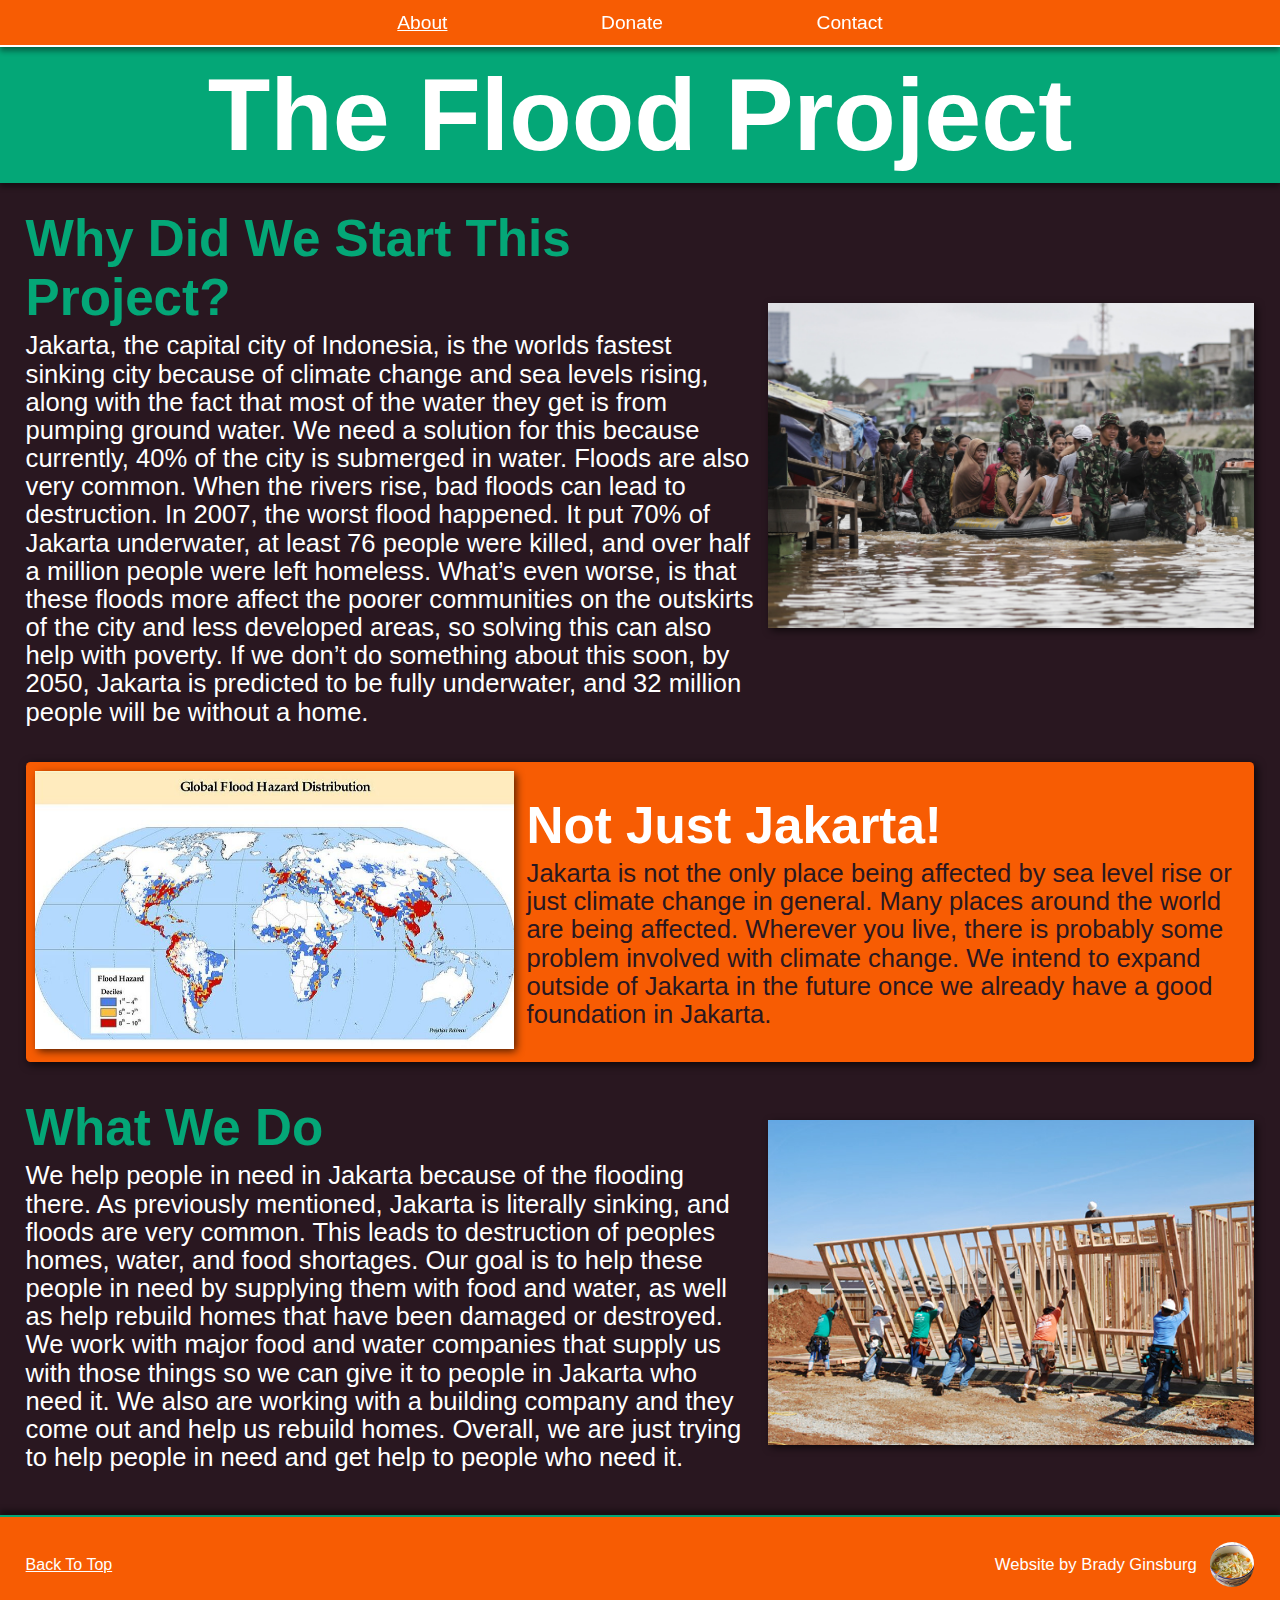
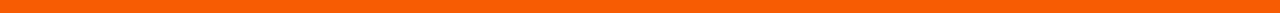
<file: pages/about.html>
<!DOCTYPE html>
<html lang="en">
    <head>
        <meta charset="UTF-8" />
        <meta http-equiv="X-UA-Compatible" content="IE=edge" />
        <meta name="viewport" content="width=device-width, initial-scale=1.0" />
        <title>The Flood Project</title>
        <link rel="stylesheet" href="../styles/general.css" />
        <link rel="stylesheet" href="../styles/top.css" />
        <link rel="stylesheet" href="../styles/main.css" />
        <link rel="stylesheet" href="../styles/footer.css" />
    </head>
    <body>
        <div class="top">
            <nav class="invisible-nav">
                <div class="nav-bar">
                    <a href="./about.html">About</a>
                    <a href="./donate.html">Support</a>
                    <a href="./contact.html">Contact</a>
                </div>
            </nav>
            <nav class="sticky-nav">
                <div class="nav-bar">
                    <a class="current-page" href="./about.html">About</a>
                    <a href="./donate.html">Donate</a>
                    <a href="./contact.html">Contact</a>
                </div>
            </nav>

            <header>
                <h1>The Flood Project</h1>
            </header>
        </div>

        <main>
            <section class="flexbox-row">
                <div class="flexbox-col topic-text">
                    <h2>Why Did We Start This Project?</h2>
                    <p>
                        Jakarta, the capital city of Indonesia, is the worlds
                        fastest sinking city because of climate change and sea
                        levels rising, along with the fact that most of the
                        water they get is from pumping ground water. We need a
                        solution for this because currently, 40% of the city is
                        submerged in water. Floods are also very common. When
                        the rivers rise, bad floods can lead to destruction. In
                        2007, the worst flood happened. It put 70% of Jakarta
                        underwater, at least 76 people were killed, and over
                        half a million people were left homeless. What’s even
                        worse, is that these floods more affect the poorer
                        communities on the outskirts of the city and less
                        developed areas, so solving this can also help with
                        poverty. If we don’t do something about this soon, by
                        2050, Jakarta is predicted to be fully underwater, and
                        32 million people will be without a home.
                    </p>
                </div>
                <div class="topic-img">
                    <img src="../images/Jakarta-Flood.jpeg" alt="people carrying other people in a flood">
                </div>
            </section>

            <section class="flexbox-row section-colored">
                <div class="topic-img">
                    <img src="../images/flood-frequency-distribution.jpeg" alt="people carrying other people in a flood">
                </div>
                <div class="flexbox-col topic-text">
                    <h2>Not Just Jakarta!</h2>
                    <p>
                        Jakarta is not the only place being affected by sea
                        level rise or just climate change in general. Many
                        places around the world are being affected. Wherever you
                        live, there is probably some problem involved with
                        climate change. We intend to expand outside of Jakarta
                        in the future once we already have a good foundation in
                        Jakarta.
                    </p>
                </div>
            </section>

            <section class="flexbox-row">
                <div class="flexbox-col topic-text">
                    <h2>What We Do</h2>
                    <p>
                        We help people in need in Jakarta because of the
                        flooding there. As previously mentioned, Jakarta is
                        literally sinking, and floods are very common. This
                        leads to destruction of peoples homes, water, and food
                        shortages. Our goal is to help these people in need by
                        supplying them with food and water, as well as help
                        rebuild homes that have been damaged or destroyed. We
                        work with major food and water companies that supply us
                        with those things so we can give it to people in Jakarta
                        who need it. We also are working with a building company
                        and they come out and help us rebuild homes. Overall, we
                        are just trying to help people in need and get help to
                        people who need it.
                    </p>
                </div>
                <div class="topic-img">
                    <img src="../images/rebuilding.jpeg" alt="people carrying other people in a flood">
                </div>
            </section>
        </main>

        <footer>
            <div>
                <a href="#top">Back To Top</a>
                <div class="creator">
                    <p>Website by Brady Ginsburg</p>
                    <img src="../images/profile-pic.jpeg" alt="soup picture" />
                </div>
            </div>
        </footer>
        <div class="bottom-filler"></div>
    </body>
</html>
</file>
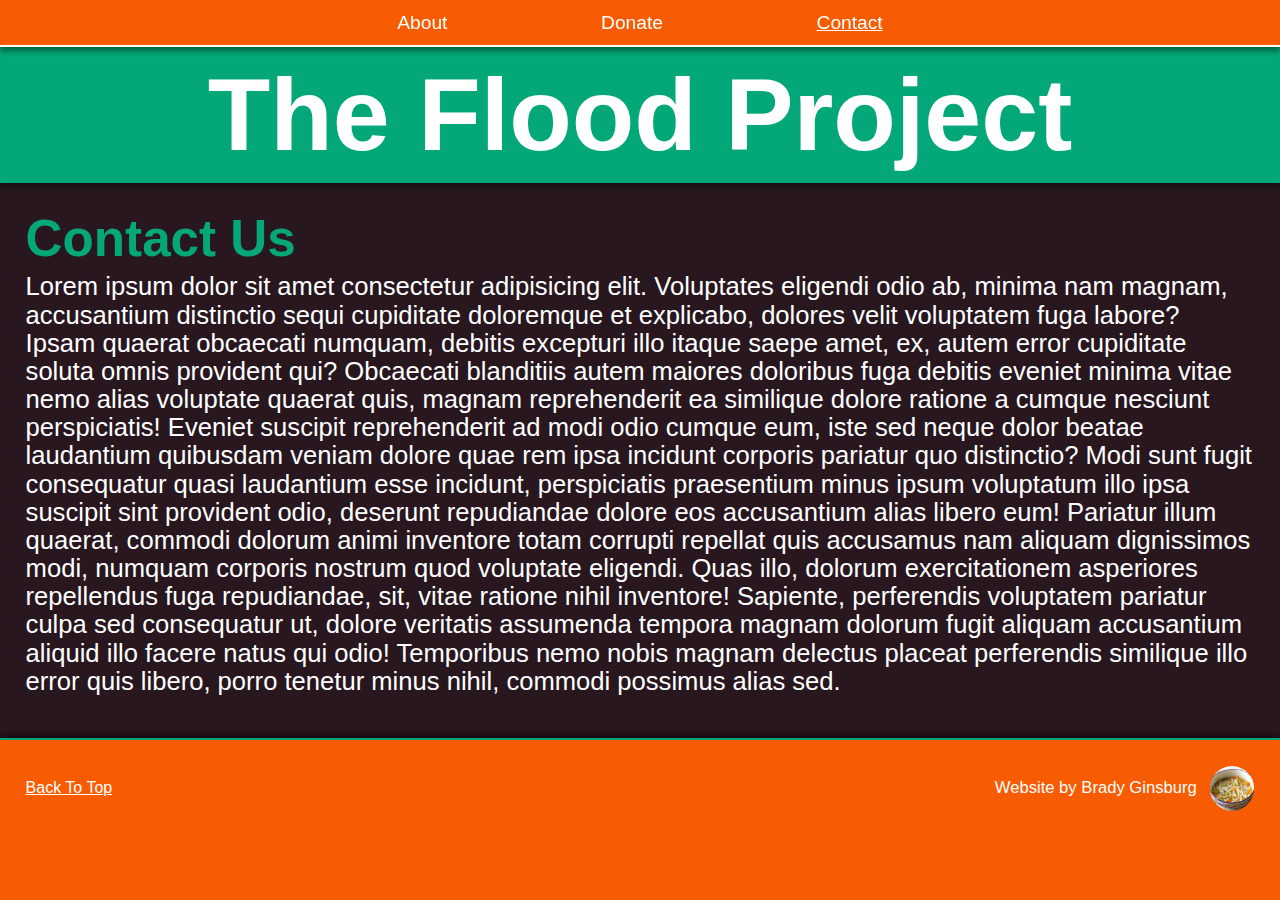
<file: pages/contact.html>
<!DOCTYPE html>
<html lang="en">
    <head>
        <meta charset="UTF-8" />
        <meta http-equiv="X-UA-Compatible" content="IE=edge" />
        <meta name="viewport" content="width=device-width, initial-scale=1.0" />
        <title>The Flood Project</title>
        <link rel="stylesheet" href="../styles/general.css" />
        <link rel="stylesheet" href="../styles/top.css" />
        <link rel="stylesheet" href="../styles/main.css" />
        <link rel="stylesheet" href="../styles/footer.css" />
    </head>
    <body>
        <div class="top">
            <nav class="invisible-nav">
                <div class="nav-bar">
                    <a href="./about.html">About</a>
                    <a href="./donate.html">Support</a>
                    <a href="./contact.html">Contact</a>
                </div>
            </nav>
            <nav class="sticky-nav">
                <div class="nav-bar">
                    <a href="./about.html">About</a>
                    <a href="./donate.html">Donate</a>
                    <a class="current-page" href="./contact.html">Contact</a>
                </div>
            </nav>

            <header>
                <h1>The Flood Project</h1>
            </header>
        </div>

        <main>
            <section class="flexbox-row">
                <div class="flexbox-col topic-text">
                    <h2>Contact Us</h2>
                    <p>
                        Lorem ipsum dolor sit amet consectetur adipisicing elit.
                        Voluptates eligendi odio ab, minima nam magnam,
                        accusantium distinctio sequi cupiditate doloremque et
                        explicabo, dolores velit voluptatem fuga labore? Ipsam
                        quaerat obcaecati numquam, debitis excepturi illo itaque
                        saepe amet, ex, autem error cupiditate soluta omnis
                        provident qui? Obcaecati blanditiis autem maiores
                        doloribus fuga debitis eveniet minima vitae nemo alias
                        voluptate quaerat quis, magnam reprehenderit ea
                        similique dolore ratione a cumque nesciunt perspiciatis!
                        Eveniet suscipit reprehenderit ad modi odio cumque eum,
                        iste sed neque dolor beatae laudantium quibusdam veniam
                        dolore quae rem ipsa incidunt corporis pariatur quo
                        distinctio? Modi sunt fugit consequatur quasi laudantium
                        esse incidunt, perspiciatis praesentium minus ipsum
                        voluptatum illo ipsa suscipit sint provident odio,
                        deserunt repudiandae dolore eos accusantium alias libero
                        eum! Pariatur illum quaerat, commodi dolorum animi
                        inventore totam corrupti repellat quis accusamus nam
                        aliquam dignissimos modi, numquam corporis nostrum quod
                        voluptate eligendi. Quas illo, dolorum exercitationem
                        asperiores repellendus fuga repudiandae, sit, vitae
                        ratione nihil inventore! Sapiente, perferendis
                        voluptatem pariatur culpa sed consequatur ut, dolore
                        veritatis assumenda tempora magnam dolorum fugit aliquam
                        accusantium aliquid illo facere natus qui odio!
                        Temporibus nemo nobis magnam delectus placeat
                        perferendis similique illo error quis libero, porro
                        tenetur minus nihil, commodi possimus alias sed.
                    </p>
                </div>
            </section>
        </main>

        <footer>
            <div>
                <a href="#top">Back To Top</a>
                <div class="creator">
                    <p>Website by Brady Ginsburg</p>
                    <img src="../images/profile-pic.jpeg" alt="soup" />
                </div>
            </div>
        </footer>
        <div class="bottom-filler"></div>
    </body>
</html>
</file>
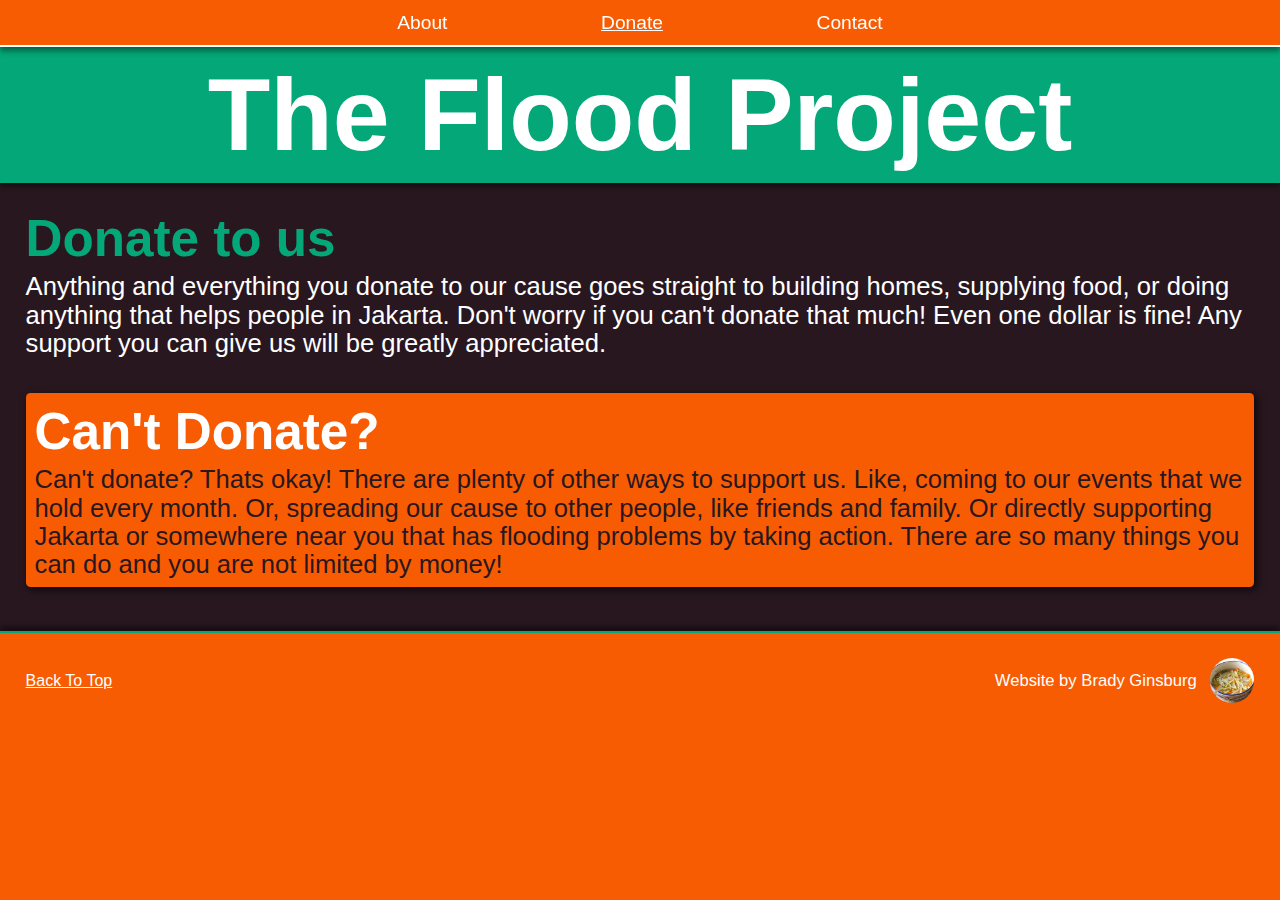
<file: pages/donate.html>
<!DOCTYPE html>
<html lang="en">
    <head>
        <meta charset="UTF-8" />
        <meta http-equiv="X-UA-Compatible" content="IE=edge" />
        <meta name="viewport" content="width=device-width, initial-scale=1.0" />
        <title>The Flood Project</title>
        <link rel="stylesheet" href="../styles/general.css" />
        <link rel="stylesheet" href="../styles/top.css" />
        <link rel="stylesheet" href="../styles/main.css" />
        <link rel="stylesheet" href="../styles/footer.css" />
    </head>
    <body>
        <div class="top">
            <nav class="invisible-nav">
                <div class="nav-bar">
                    <a href="./about.html">About</a>
                    <a href="./donate.html">Support</a>
                    <a href="./contact.html">Contact</a>
                </div>
            </nav>

            <nav class="sticky-nav">
                <div class="nav-bar">
                    <a href="./about.html">About</a>
                    <a class="current-page" href="./donate.html">Donate</a>
                    <a href="./contact.html">Contact</a>
                </div>
            </nav>

            <header>
                <h1>The Flood Project</h1>
            </header>
        </div>

        <main>
            <section class="flexbox-row">
                <div class="flexbox-col topic-text">
                    <h2>Donate to us</h2>
                    <p>
                        Anything and everything you donate to our cause goes straight to building homes, supplying food, or doing anything that helps people in Jakarta. Don't worry if you can't donate that much! Even one dollar is fine! Any support you can give us will be greatly appreciated.
                    </p>
                </div>
            </section>

            <section class="section-colored flexbox-row">
                <div class="flexbox-col topic-text">
                    <h2>Can't Donate?</h2>
                    <p>
                        Can't donate? Thats okay! There are plenty of other ways to support us. Like, coming to our events that we hold every month. Or, spreading our cause to other people, like friends and family. Or directly supporting Jakarta or somewhere near you that has flooding problems by taking action. There are so many things you can do and you are not limited by money!
                    </p>
                </div>
            </section>
        </main>

        <footer>
            <div>
                <a href="#top">Back To Top</a>
                <div class="creator">
                    <p>Website by Brady Ginsburg</p>
                    <img src="../images/profile-pic.jpeg" alt="soup">
                </div>
        </footer>
        <div class="bottom-filler"></div>

    </body>
</html>
</file>
<file: styles/general.css>
* {
    margin: 0;
    padding: 0;
    font-family: Arial, Helvetica, sans-serif;
}

body {
    background-color: #291720;
    min-height: 100vh;
    display: flex;
    flex-direction: column;
}

h1,
h2,
p {
    cursor: default;
}

h2 {
    font-size: 4vw;
    font-weight: bold;
    color: #04a777;
}

p,
li {
    font-weight: lighter;
    font-size: 2vw;
    line-height: 2.2vw;
    color: white;
}

li {
    margin-left: 2vw;
}

a {
    color: white;
}

a:hover {
    color: #04a777;
}

img {
    box-shadow: 0.3vh 0.3vh 0.9vh rgba(0, 0, 0, 0.7);
    width: 100%;
}
</file>
<file: styles/top.css>
.top {
    box-shadow: 0 0.6vh 0.6vh rgba(0, 0, 0, 0.4);
}

nav {
    width: 100vw;
    background-color: #f75c03;
    border-bottom: 0.25vh solid white;
    box-shadow: 0 0.6vh 0.6vh rgba(0, 0, 0, 0.4);
    position: relative;
    z-index: 10;
}

.invisible-nav {
    color: rgba(0, 0, 0, 0);
    background-color: rgba(0, 0, 0, 0);
    border-color: rgba(0, 0, 0, 0);
    box-shadow: none;
}

.invisible-nav a {
    color: rgba(0, 0, 0, 0);
}

.sticky-nav {
    position: fixed;
    top: 0;
}

.nav-bar {
    display: flex;
    width: 60vw;
    justify-content: center;
    align-items: center;
    margin: auto;
}

nav a {
    font-size: 1.5vw;
    text-decoration: none;
    padding: 1.3vh 6vw;
    transition: background-color 0.5s, text-decoration 0.5s;
}

nav a:hover {
    background-color: #f58747;
    color: white;
}

nav a.current-page {
    text-decoration: underline;
}

header {
    background-color: #04a777;
    text-align: center;
    border-bottom: #5a7ac0;
}

h1 {
    color: white;
    padding-top: 1vh;
    padding-bottom: 1vh;
    font-size: 8vw;
}
</file>
<file: styles/main.css>
main {
    display: flex;
    flex-direction: column;
    padding: 2vw;
    gap: 4vh;
}

.flexbox-row {
    display: flex;
    justify-content: center;
    align-items: center;
    gap: 1vw;
}

.flexbox-col {
    display: flex;
    flex-direction: column;
    gap: 0.5vh;
}

.section-colored {
    background-color: #f75c03;
    border-radius: 0.5vh;
    box-shadow: 0.3vh 0.3vh 0.9vh rgba(0, 0, 0, 0.7);
    padding: 1vh;
}

.section-colored h2 {
    color: white;
}

.section-colored p,
.section-colored li {
    color: #291720;
}

.promotional-video {
    margin-top: 1vh;
    width: 50vw;
    box-shadow: 0.3vh 0.3vh 0.9vh rgba(0, 0, 0, 0.7);
}

.topic-text {
    flex-grow: 3;
    width: 0;
}

.topic-img {
    flex-grow: 2;
    width: 0;
}

.item-img {
    width: 50vw;
}
</file>
<file: styles/footer.css>
footer {
    background-color: #f75c03;
    box-shadow: 0 -0.6vh 0.6vh rgba(0, 0, 0, 0.4);
    margin-top: 2vh;
    padding: 2vw;
    border-top: 0.25vh solid #04a777;
}

footer div {
    display: flex;
    justify-content: space-between;
    align-items: center;
}

.creator p {
    font-size: 1.3vw;
    margin-right: 1vw;
}

.creator img {
    width: 3.5vw;
    border-radius: 50%;
    box-shadow: none;
}

.to-top {
    font-size: 1.3vw;
}

.bottom-filler {
    background-color: #f75c03;
    flex: 1;
}
</file>
